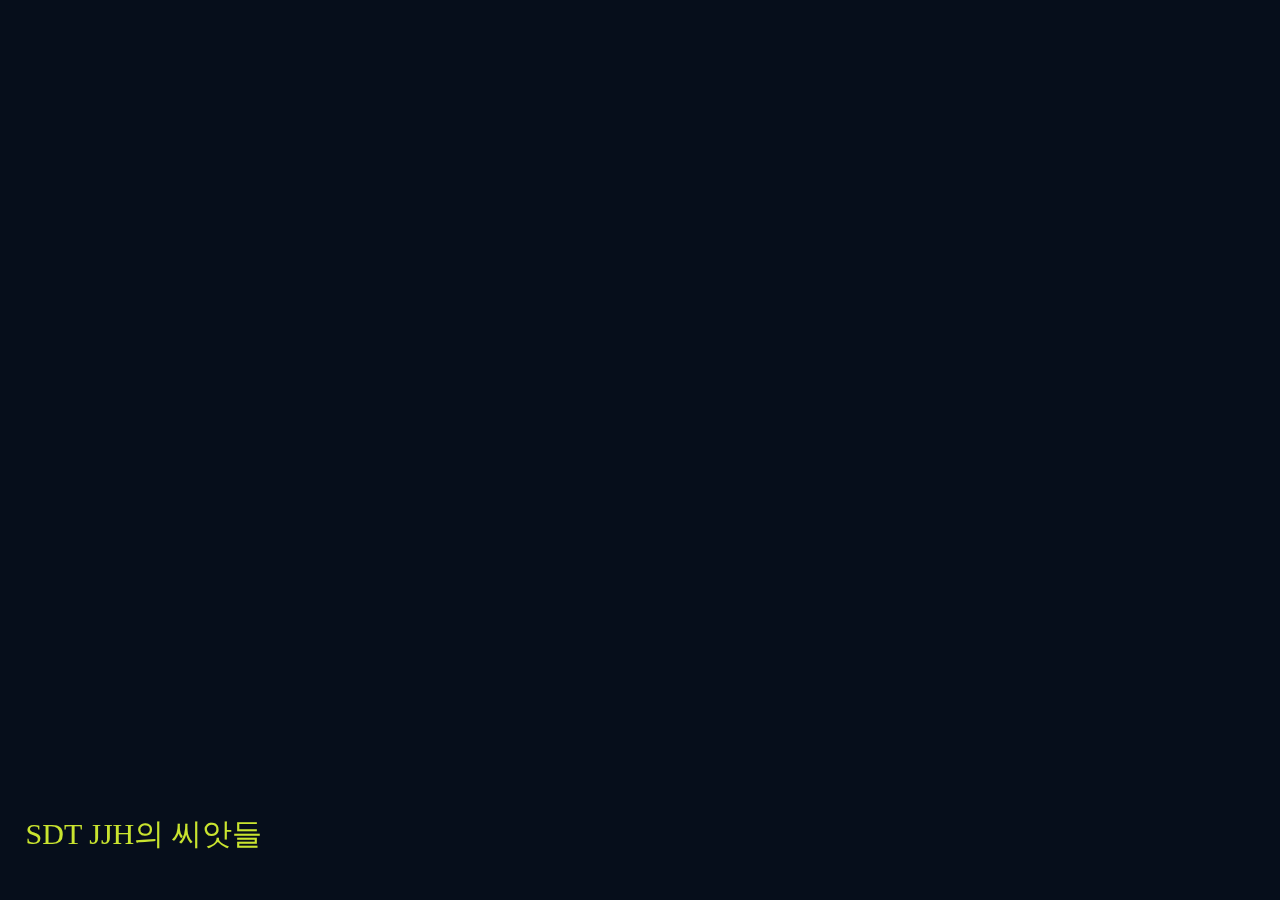
<file: index.html>
<!DOCTYPE html>
<html lang="ko">

<head>
  <meta charset="UTF-8">
  <meta http-equiv="X-UA-Compatible" content="IE=edge">
  <meta name="viewport" content="width=device-width, initial-scale=1.0">
  <meta name="description" content="SDT JJH 의 포트폴리오 사이트.">
  <meta name="author" content="SDT JJH">
  <meta name="generator" content="HTML5">
  <title>SEED</title>
  <meta property="og:type" content="website" />
  <meta property="og:site_name" content="SDT JJH 의 포트폴리오 사이트." />
  <meta property="og:title" content="SEED" />
  <meta property="og:description" content="루키기획자 SDT JJH 의 작업물" />
  <meta property="og:image" content="./images/gnt_1-removebg-preview.png" />
  <!-- 아텐츠주소 대신 자신의 웹페이지 주소로 바꾸세요 -->
  <meta property="og:url" content="https://shigeru Dream Tree.com" />
  <meta property="twitter:card" content="summary" />
  <meta property="twitter:site" content="SDT JJH 의 포트폴리오 사이트." />
  <meta property="twitter:title" content="SEED" />
  <meta property="twitter:description" content="루키기획자 SDT JJH 의 작업물" />
  <meta property="twitter:image" content="./images/gnt_1-removebg-preview.png" />
  <!-- 아텐츠주소 대신 자신의 웹페이지 주소로 바꾸세요 -->
  <meta property="twitter:url" content="https://shigeru Dream Tree.com" />
  <link rel="icon" href="/favicon.ico" />
  <link rel="stylesheet" href="./main.css">
  <link href="https://fonts.googleapis.com/css?family=Raleway&display=swap" rel="stylesheet">
  <!-- <script defer src="./main.js"></script> -->
</head>

<body>

  <div style="position: fixed; z-index: -1; width: 100%; height: 100%">
      <!-- <iframe width="100%" height="100%" src="https://www.youtube.com/embed/2R6gtTWmihE?loop=1&autoplay=1&mute=1&playlist=2R6gtTWmihE" title="YouTube video player" frameborder="0" allow="accelerometer; autoplay; clipboard-write; encrypted-media; gyroscope; picture-in-picture; web-share" allowfullscreen></iframe> -->
      <iframe width="100%" height="100%" src="https://www.youtube.com/embed/w77zPAtVTuI?si=dx8pQPrviokWBAHG?loop=1&autoplay=1&mute=1&playlist=<iframe width="560" height="315" src="https://www.youtube.com/embed/w77zPAtVTuI?si=dx8pQPrviokWBAHG" title="YouTube video player" frameborder="0" allow="accelerometer; autoplay; clipboard-write; encrypted-media; gyroscope; picture-in-picture; web-share" allowfullscreen></iframe>" title="YouTube video player" frameborder="0" allow="accelerometer; autoplay; clipboard-write; encrypted-media; gyroscope; picture-in-picture; web-share" allowfullscreen></iframe>
  </div>
  <div>
      <a href="/pages/mainpage.html">SDT JJH의 씨앗들</a>
  </div>

</body>

</html>
</file>
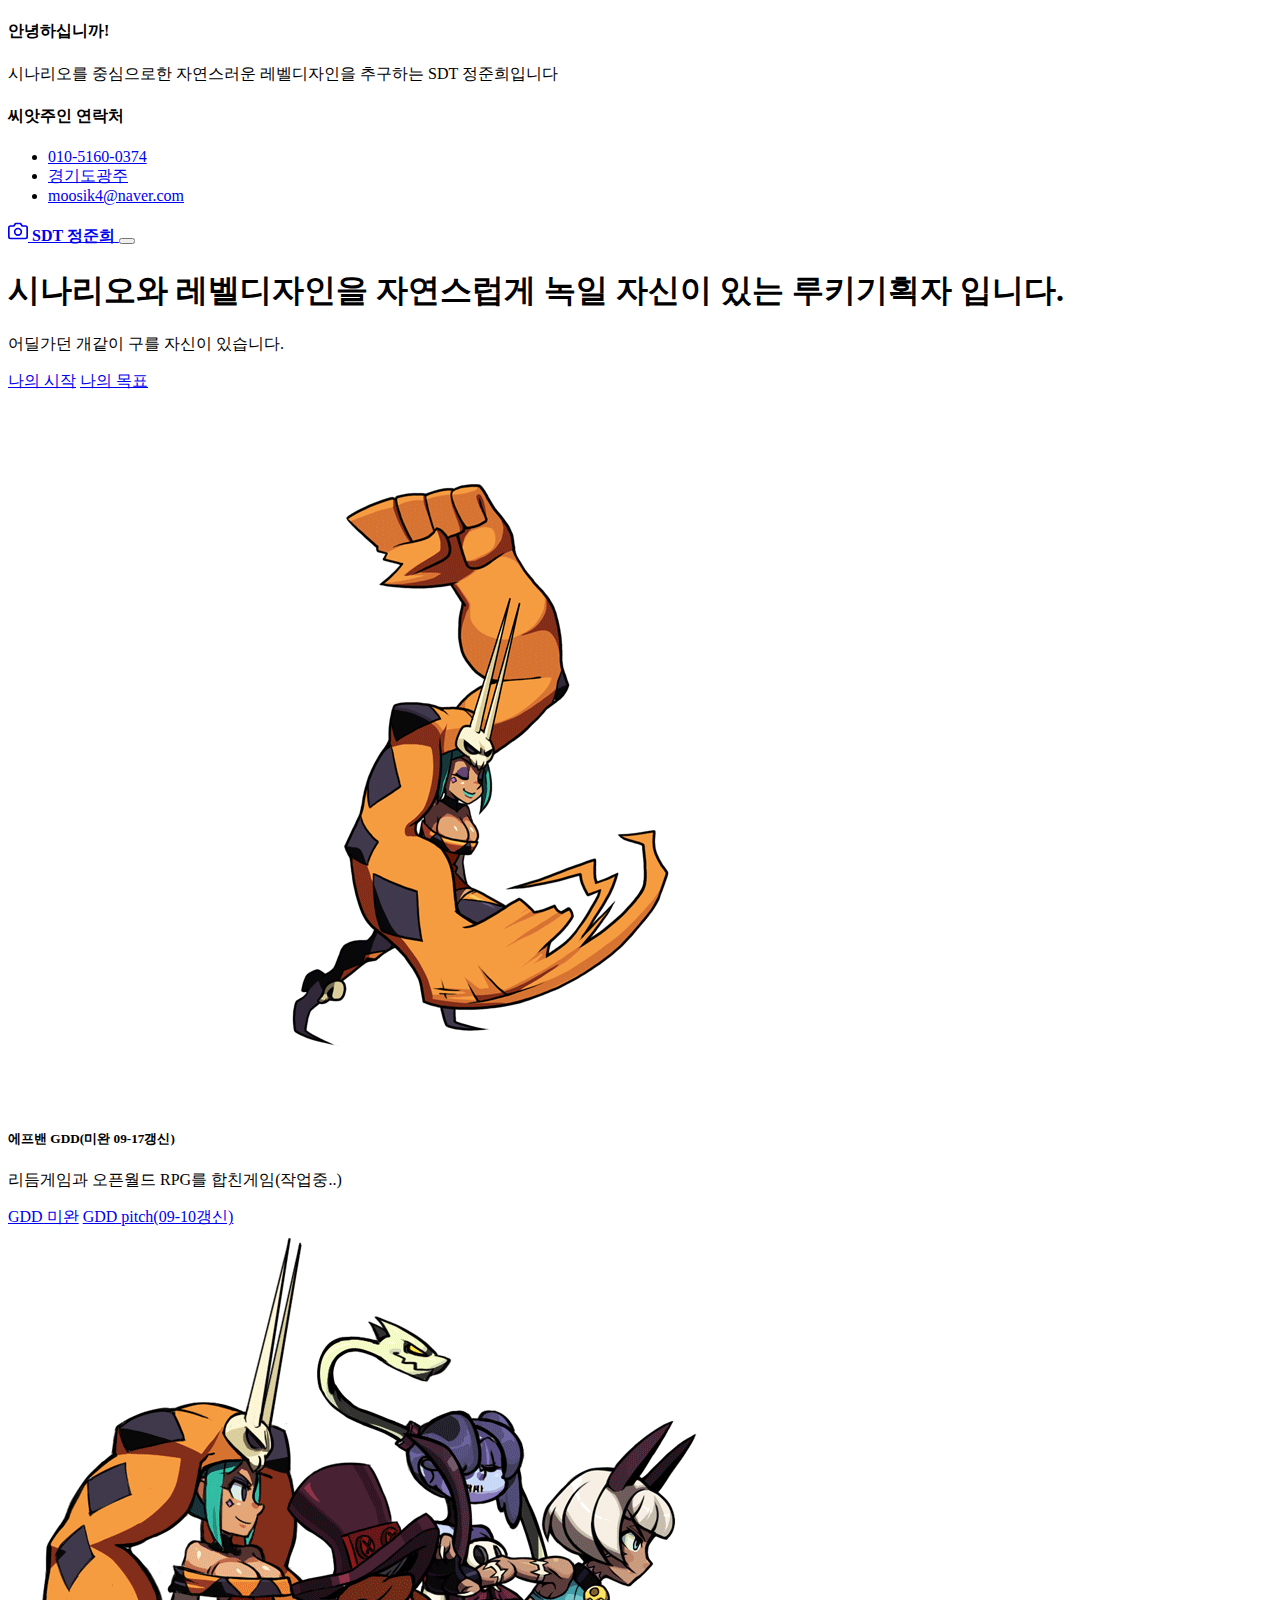
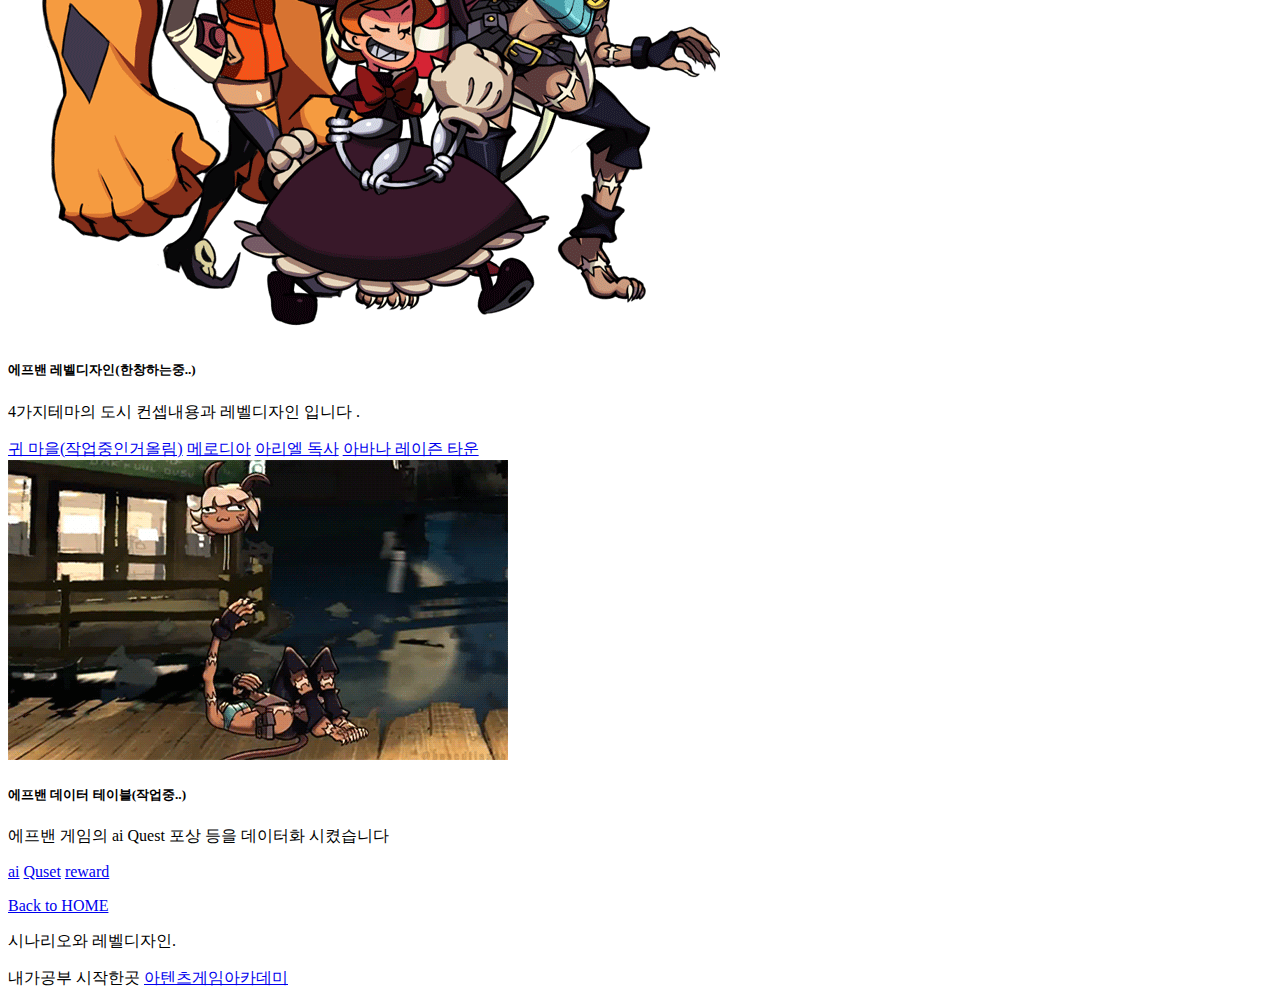
<file: pages/mainpage.html>
<!DOCTYPE html>
<html lang="ko">

<head>
  <meta charset="utf-8">
  <meta name="viewport" content="width=device-width, initial-scale=1">
  <meta name="description" content="SDT JJH 의 포트폴리오 사이트.">
  <meta name="author" content="SDT JJH">
  <meta name="generator" content="HTML5">
  <title>씨앗창고</title>
  <meta property="og:type" content="website" />
  <meta property="og:site_name" content="SDT JJH 의 포트폴리오 사이트." />
  <meta property="og:title" content="씨앗창고" />
  <meta property="og:description" content="루키기획자 SDT JJH 의 작업물" />
  <meta property="og:image" content="./images/name_seo.png" />
  <!-- 아텐츠주소 대신 자신의 웹페이지 주소로 바꾸세요 -->
  <meta property="og:url" content="https://shigeru Dream Tree.com" />
  <meta property="twitter:card" content="summary" />
  <meta property="twitter:site" content="SDT JJH 의 포트폴리오 사이트." />
  <meta property="twitter:title" content="씨앗창고" />
  <meta property="twitter:description" content="루키기획자 SDT JJH 의 작업물" />
  <meta property="twitter:image" content="./images/name_seo.png" />
  <!-- 아텐츠주소 대신 자신의 웹페이지 주소로 바꾸세요 -->
  <meta property="twitter:url" content="https://shigeru Dream Tree.com" />
  <link rel="icon" href="/favicon.ico" />
  <link rel="canonical" href="https://getbootstrap.com/docs/5.2/examples/album/">

  <!-- CSS only -->
  <link href="https://cdn.jsdelivr.net/npm/bootstrap@5.2.3/dist/css/bootstrap.min.css" rel="stylesheet"
    integrity="sha384-rbsA2VBKQhggwzxH7pPCaAqO46MgnOM80zW1RWuH61DGLwZJEdK2Kadq2F9CUG65" crossorigin="anonymous">
  <!-- JavaScript Bundle with Popper -->
  <script defer src="https://cdn.jsdelivr.net/npm/bootstrap@5.2.3/dist/js/bootstrap.bundle.min.js"
    integrity="sha384-kenU1KFdBIe4zVF0s0G1M5b4hcpxyD9F7jL+jjXkk+Q2h455rYXK/7HAuoJl+0I4" crossorigin="anonymous">
  </script>


  <style>
    .bd-placeholder-img {
      font-size: 1.125rem;
      text-anchor: middle;
      -webkit-user-select: none;
      -moz-user-select: none;
      user-select: none;
    }

    @media (min-width: 768px) {
      .bd-placeholder-img-lg {
        font-size: 3.5rem;
      }
    }

    .b-example-divider {
      height: 3rem;
      background-color: rgba(0, 0, 0, .1);
      border: solid rgba(0, 0, 0, .15);
      border-width: 1px 0;
      box-shadow: inset 0 .5em 1.5em rgba(0, 0, 0, .1), inset 0 .125em .5em rgba(0, 0, 0, .15);
    }

    .b-example-vr {
      flex-shrink: 0;
      width: 1.5rem;
      height: 100vh;
    }

    .bi {
      vertical-align: -.125em;
      fill: currentColor;
    }

    .nav-scroller {
      position: relative;
      z-index: 2;
      height: 2.75rem;
      overflow-y: hidden;
    }

    .nav-scroller .nav {
      display: flex;
      flex-wrap: nowrap;
      padding-bottom: 1rem;
      margin-top: -1px;
      overflow-x: auto;
      text-align: center;
      white-space: nowrap;
      -webkit-overflow-scrolling: touch;
    }
  </style>
</head>

<body>

  <header>
    <div class="collapse bg-primary" id="navbarHeader">
      <div class="container">
        <div class="row">
          <div class="col-sm-8 col-md-7 py-4">
            <h4 class="text-white">안녕하십니까!</h4>
            <p class="text-black">시나리오를 중심으로한 자연스러운 레벨디자인을 추구하는 SDT 정준희입니다</p>
          </div>
          <div class="col-sm-4 offset-md-1 py-4">
            <h4 class="text-white">씨앗주인 연락처</h4>
            <ul class="list-unstyled">
              <li><a href="#" class="text-white">010-5160-0374</a></li>
              <li><a href="#" class="text-white">경기도광주</a></li>
              <li><a href="#" class="text-white">moosik4@naver.com</a></li>
            </ul>
          </div>
        </div>
      </div>
    </div>
    <div class="navbar navbar-dark bg-dark shadow-sm">
      <div class="container">
        <a href="#" class="navbar-brand d-flex align-items-center">
          <svg xmlns="http://www.w3.org/2000/svg" width="20" height="20" fill="none" stroke="currentColor"
            stroke-linecap="round" stroke-linejoin="round" stroke-width="2" aria-hidden="true" class="me-2"
            viewBox="0 0 24 24">
            <path d="M23 19a2 2 0 0 1-2 2H3a2 2 0 0 1-2-2V8a2 2 0 0 1 2-2h4l2-3h6l2 3h4a2 2 0 0 1 2 2z" />
            <circle cx="12" cy="13" r="4" /></svg>
          <strong>SDT 정준희</strong>
        </a>
        <button class="navbar-toggler" type="button" data-bs-toggle="collapse" data-bs-target="#navbarHeader"
          aria-controls="navbarHeader" aria-expanded="false" aria-label="Toggle navigation">
          <span class="navbar-toggler-icon"></span>
        </button>
      </div>
    </div>
  </header>

  <main>
    <section class="py-5 text-center container">
      <div class="row py-lg-5">
        <div class="col-lg-6 col-md-8 mx-auto">
          <h1 class="fw-light">시나리오와 레벨디자인을 자연스럽게 녹일 자신이 있는 루키기획자 입니다.</h1>
          <p class="lead text-muted">어딜가던 개같이 구를 자신이 있습니다.</p>
          <p>
            <a href="https://atentsgame.com/" class="btn btn-primary my-2">나의 시작</a>
            <a href="https://www.nexon.com/Home/Game" class="btn btn-success my-2">나의 목표</a>
          </p>
        </div>
      </div>
    </section>

    <div class="album py-5 bg-primary">
      <div class="container">
        <div class="row row-cols-1 row-cols-sm-2 row-cols-md-3 g-3">
          <div class="col">
            <div class="card shadow-sm" width="100%">
              <img src="/images/Skul 1.gif" class="card-img-top" alt="스컬1">
              <div class="card-body">
                <h5 class="card-title">에프밴 GDD(미완 09-17갱신)</h5>
                <p class="card-text">리듬게임과 오픈월드 RPG를 합친게임(작업중..)</p>
                <a href="/pages/page01.html" class="btn btn-warning">GDD 미완</a>
                <a href="/pages/page01 sub1.html" class="btn btn-info">GDD pitch(09-10갱신)</a>
              </div>
            </div>
          </div>
          <div class="col">
            <div class="card shadow-sm" width="100%">
              <img src="/images/Skul 2.gif" class="card-img-top" alt="젤다2">
              <div class="card-body">
                <h5 class="card-title">에프밴 레벨디자인(한창하는중..)</h5>
                <p class="card-text">4가지테마의 도시 컨셉내용과 레벨디자인 입니다 .</p>
                <a href="/pages/page02.html" class="btn btn-success">귀 마을(작업중인거올림)</a>
                <a href="/pages/page02.html" class="btn btn-warning">메로디아</a>
                <a href="/pages/page02.html" class="btn btn-primary">아리엘 독사</a>
                <a href="/pages/page02.html" class="btn btn-dark">아바나 레이즌 타운</a>
              </div>
            </div>
          </div>
          <div class="col">
            <div class="card shadow-sm" width="100%">
              <img src="/images/Skul 4.gif" class="card-img-top" alt="젤다3">
              <div class="card-body">
                <h5 class="card-title">에프밴 데이터 테이블(작업중..) </h5>
                <p class="card-text">에프밴 게임의 ai Quest 포상 등을 데이터화 시켰습니다</p>
                <a href="/pages/page03.html" class="btn btn-warning">ai</a>
                <a href="/pages/page03.html" class="btn btn-primary">Quset</a>
                <a href="/pages/page03.html" class="btn btn-dark">reward</a>                
              </div>
            </div>
          <!-- </div>
          <div class="col">
            <div class="card shadow-sm" width="100%">
              <img src="/images/Zelda04.jpg" class="card-img-top" alt="젤다4">
              <div class="card-body">
                <h5 class="card-title">기획서4</h5>
                <p class="card-text">블라블라~ 기획서4의 내용을 간략하게 적으세요.</p>
                <a href="/pages/page04.html" class="btn btn-success">문서보기</a>
              </div>
            </div>
          </div>
          <div class="col">
            <div class="card shadow-sm" width="100%">
              <img src="/images/Zelda05.jpg" class="card-img-top" alt="젤다5">
              <div class="card-body">
                <h5 class="card-title">기획서5</h5>
                <p class="card-text">블라블라~ 기획서5의 내용을 간략하게 적으세요.</p>
                <a href="/pages/page05.html" class="btn btn-success">문서보기</a>
              </div>
            </div>
          </div> -->
          <!-- <div class="col">
            <div class="card shadow-sm" width="100%">
              <img src="/images/Zelda06.jpg" class="card-img-top" alt="젤다6">
              <div class="card-body">
                <h5 class="card-title">기획서6</h5>
                <p class="card-text">블라블라~ 기획서6의 내용을 간략하게 적으세요.</p>
                <a href="/pages/page06.html" class="btn btn-success">문서보기</a>
              </div>
            </div>
          </div> -->

        </div>
      </div>
    </div>

  </main>

  <footer class="text-muted py-5">
    <div class="container">
      <p class="float-end mb-1">
        <a href="/index.html">Back to HOME</a>
      </p>
      <p class="mb-1">시나리오와 레벨디자인.</p>
      <p class="mb-0">내가공부 시작한곳 <a href="https://atentsgame.com">아텐츠게임아카데미</a> </p>
    </div>
  </footer>

</html>
</file>
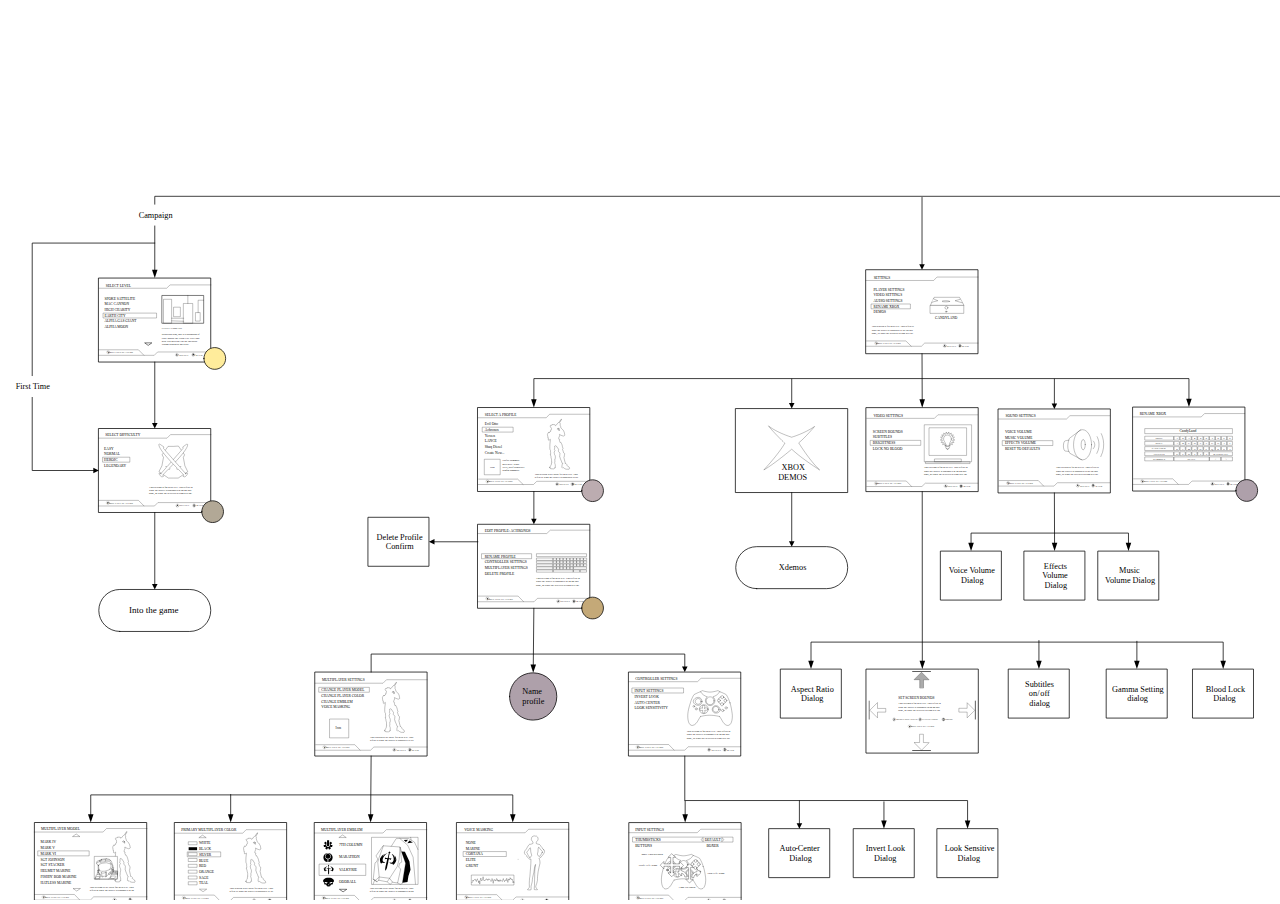
<file: pages/page02 sub1.html>
<!DOCTYPE html>
<html lang="ko">

<head>
  <meta charset="UTF-8">
  <meta http-equiv="X-UA-Compatible" content="IE=edge">
  <meta name="viewport" content="width=device-width, initial-scale=1.0">
  <title>문서이름</title>
  <style>
    #sceneFlow {
      width: 100%;
      height: 100vh;
    }

    body {
      margin: 0;
      padding: 0;
      overflow: hidden;
    }
  </style>
</head>

<body>

  <body>
    <iframe title="document" id="sceneFlow" src="/images/halo2_for+plotter.svg" frameborder="0"></iframe>
  </body>
</body>

</html>
</file>
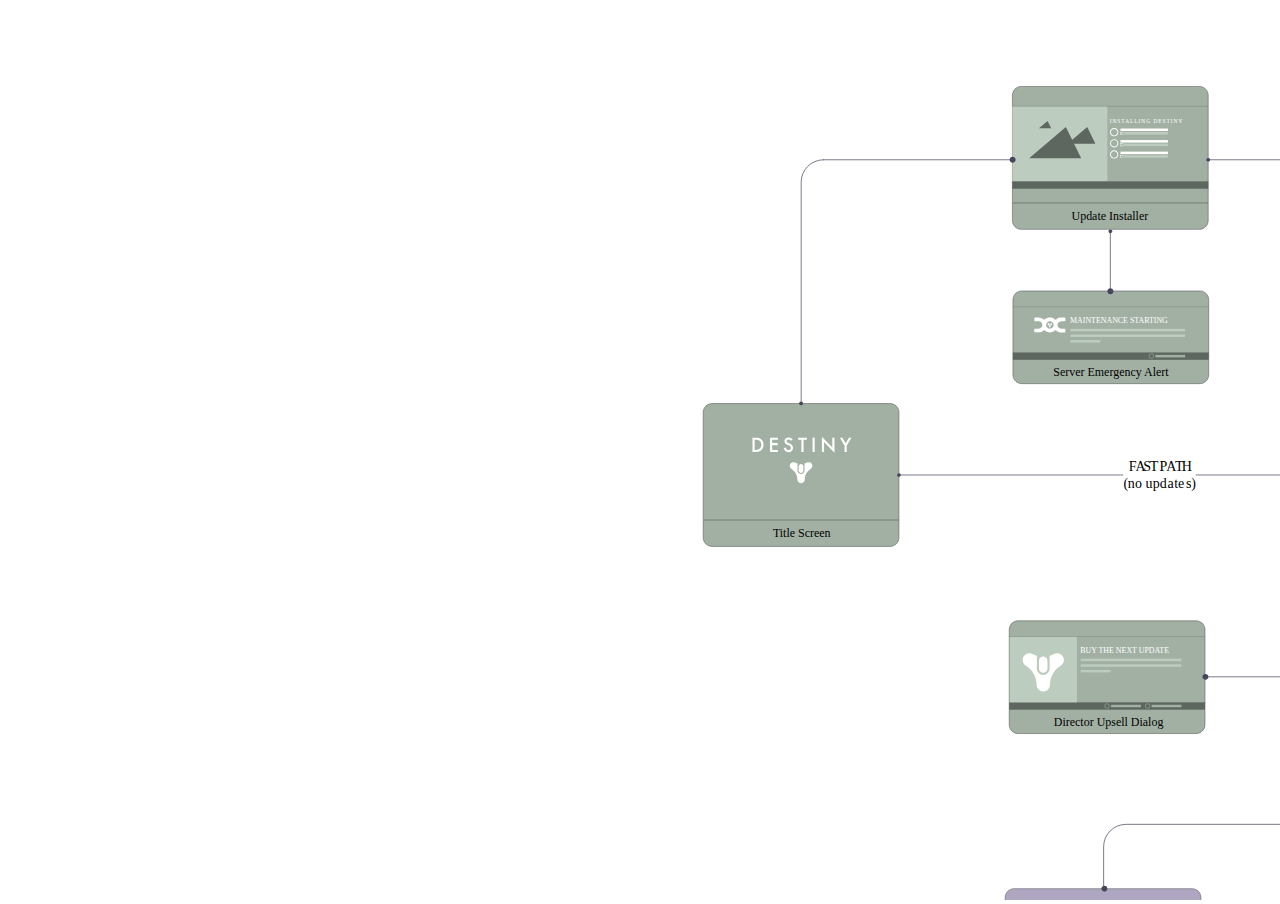
<file: pages/page03 sub1.html>
<!DOCTYPE html>
<html lang="ko">

<head>
  <meta charset="UTF-8">
  <meta http-equiv="X-UA-Compatible" content="IE=edge">
  <meta name="viewport" content="width=device-width, initial-scale=1.0">
  <title>문서이름</title>
  <style>
    #myPDF {
      width: 100%;
      height: 100vh;
    }

    body {
      margin: 0;
      padding: 0;
      overflow: hidden;
    }
  </style>
</head>

<body>

  <body>
    <iframe title="document" id="myPDF" src="/images/Destiny_flowchart_v9.svg" frameborder="0"></iframe>
  </body>
</body>

</html>
</file>
<file: main.css>
body {
  background: #060e1b;
  overflow: hidden;
}
/* canvas {
  display: block;
  position: absolute;
  background: rgb(33, 166, 166);
  top: 0;
  left: 0;
  z-index: 1;
} */
/* img {
  display: none;
} */
a {
  text-decoration: none;
  font-size: 30px;
  color: rgb(201, 228, 47);
  position: absolute;
  bottom: 5%;
  /* right: 5%; */
  left: 2%;
  z-index: 100;
}
</file>
